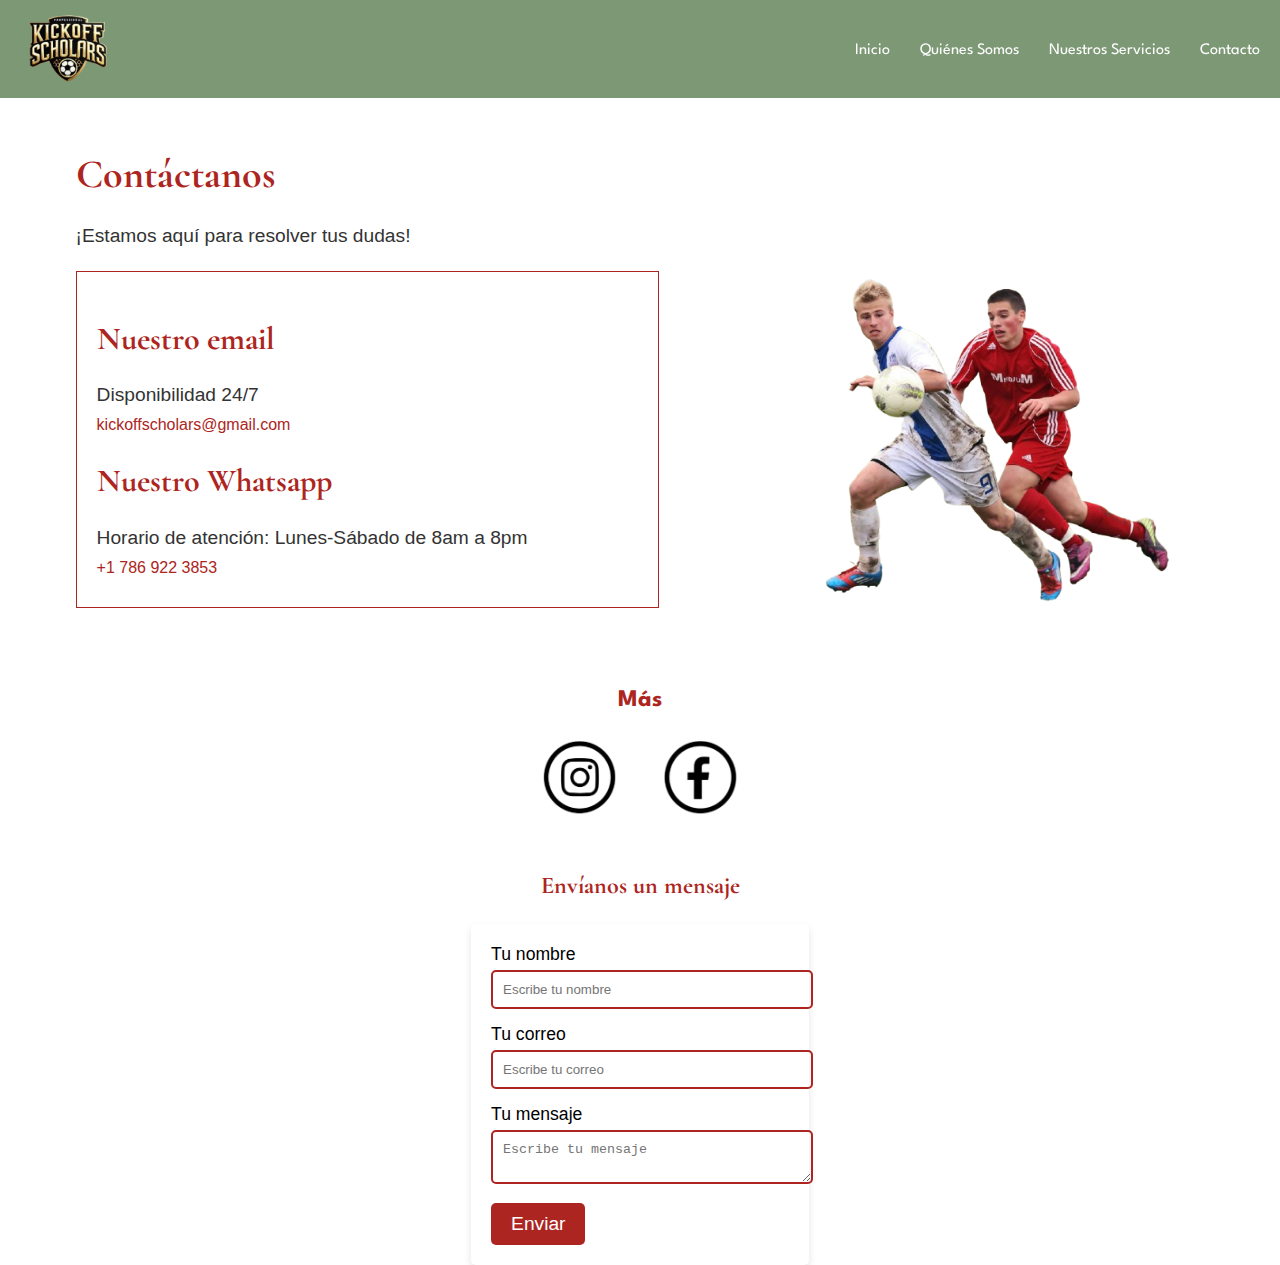
<file: contacto.html>
<!DOCTYPE html>
<html lang="es">
<head>
    <meta charset="UTF-8">
    <meta name="viewport" content="width=device-width, initial-scale=1.0">
    <title>Contacto - Kick Off Scholars</title>
    <link href="https://fonts.googleapis.com/css2?family=League+Spartan:wght@400;700&family=Aileron&display=swap" rel="stylesheet">

    <link rel="preconnect" href="https://fonts.googleapis.com">
    <link rel="preconnect" href="https://fonts.gstatic.com" crossorigin>
    <link href="https://fonts.googleapis.com/css2?family=Cormorant+Garamond:wght@300&display=swap" rel="stylesheet">
    
    <link rel="stylesheet" href="styles.css">
</head>
<body id="nuestros-servicios">

<header>
  <nav class="menu2">
    <div class="logo2">
      <img src="logodef.png" alt="Logo">
    </div>
    <ul class="menu-items2">
      <li><a href="index.html">Inicio</a></li>
      <li><a href="quienes-somos.html">Quiénes Somos</a></li>
      <li><a href="nuestros-servicios.html">Nuestros Servicios</a></li>
      <li><a href="contacto.html">Contacto</a></li>
    </ul>
  </nav>
</header>

<main>  
<div class="contacto-info">
        <!-- Título y texto de contacto -->
        <h1 class="titulo">Contáctanos</h1>
        <p class="texto1">¡Estamos aquí para resolver tus dudas!</p>
        
        <div class="contacto-contenedor">
            <!-- Información de contacto -->
            <div class="contacto-left">
                <h2 class="subtitulo">Nuestro email</h2>
                <p class="texto">Disponibilidad 24/7</p>
                <p><a href="mailto:kickoffscholars@gmail.com" class="correo">kickoffscholars@gmail.com</a></p>

                <h2 class="subtitulo">Nuestro Whatsapp</h2>
                <p class="texto">Horario de atención: Lunes-Sábado de 8am a 8pm</p>
                <p><span class="telefono" id="telefono">+1 786 922 3853</span></p>
               <!-- <p><span class="telefono" id="telefono2">+593 996 312 285</span></p>  -->
            </div>
            
            <!-- Imagen -->
            <div class="contacto-imagen">
                <img src="contactoimage.png" alt="Imagen de contacto" class="imagen-contacto">
            </div>
        </div>
</div>
        
        <!-- Redes Sociales -->
<div class="redes-sociales">
    <h2>Más</h2>
    <a href="https://www.instagram.com/kickoffscholars.usa" class="social" target="_blank">
        <img src="instagramlogo.png" alt="Instagram" class="social-icon">
    </a>
    <a href="https://www.facebook.com/KickOffScholars" class="social" target="_blank">
        <img src="facebooklogo.png" alt="Facebook" class="social-icon">
    </a> 
</div>

    

<div class="formulario">
    <h3>Envíanos un mensaje</h3>
    <form action="https://formspree.io/f/xgvegegp" method="POST">
        <label for="nombre">Tu nombre</label>
        <input type="text" id="nombre" name="nombre" placeholder="Escribe tu nombre" required>
        
        <label for="correo">Tu correo</label>
        <input type="email" id="correo" name="correo" placeholder="Escribe tu correo" required>
        
        <label for="mensaje">Tu mensaje</label>
        <textarea id="mensaje" name="mensaje" placeholder="Escribe tu mensaje" required></textarea>

        <button type="submit">Enviar</button>
    </form>
</div>

    
</main>

<script>
    // Copiar número de teléfono al portapapeles
    document.getElementById('telefono').addEventListener('click', function() {
        navigator.clipboard.writeText('+1 786 922 3853').then(function() {
            alert('Teléfono copiado al portapapeles');
        }).catch(function(err) {
            alert('Error al copiar el número');
        });
    });

    document.getElementById('telefono2').addEventListener('click', function() {
        navigator.clipboard.writeText('+593 996 312 285').then(function() {
            alert('Teléfono copiado al portapapeles');
        }).catch(function(err) {
            alert('Error al copiar el número');
        });
    });
</script>

    <div id="google_translate_element"></div>
<script type="text/javascript">
  function googleTranslateElementInit() {
    new google.translate.TranslateElement(
      { pageLanguage: 'es', includedLanguages: 'en,es' }, 
      'google_translate_element'
    );
  }
</script>
<script src="//translate.google.com/translate_a/element.js?cb=googleTranslateElementInit"></script>
</body>
</html>
</file>
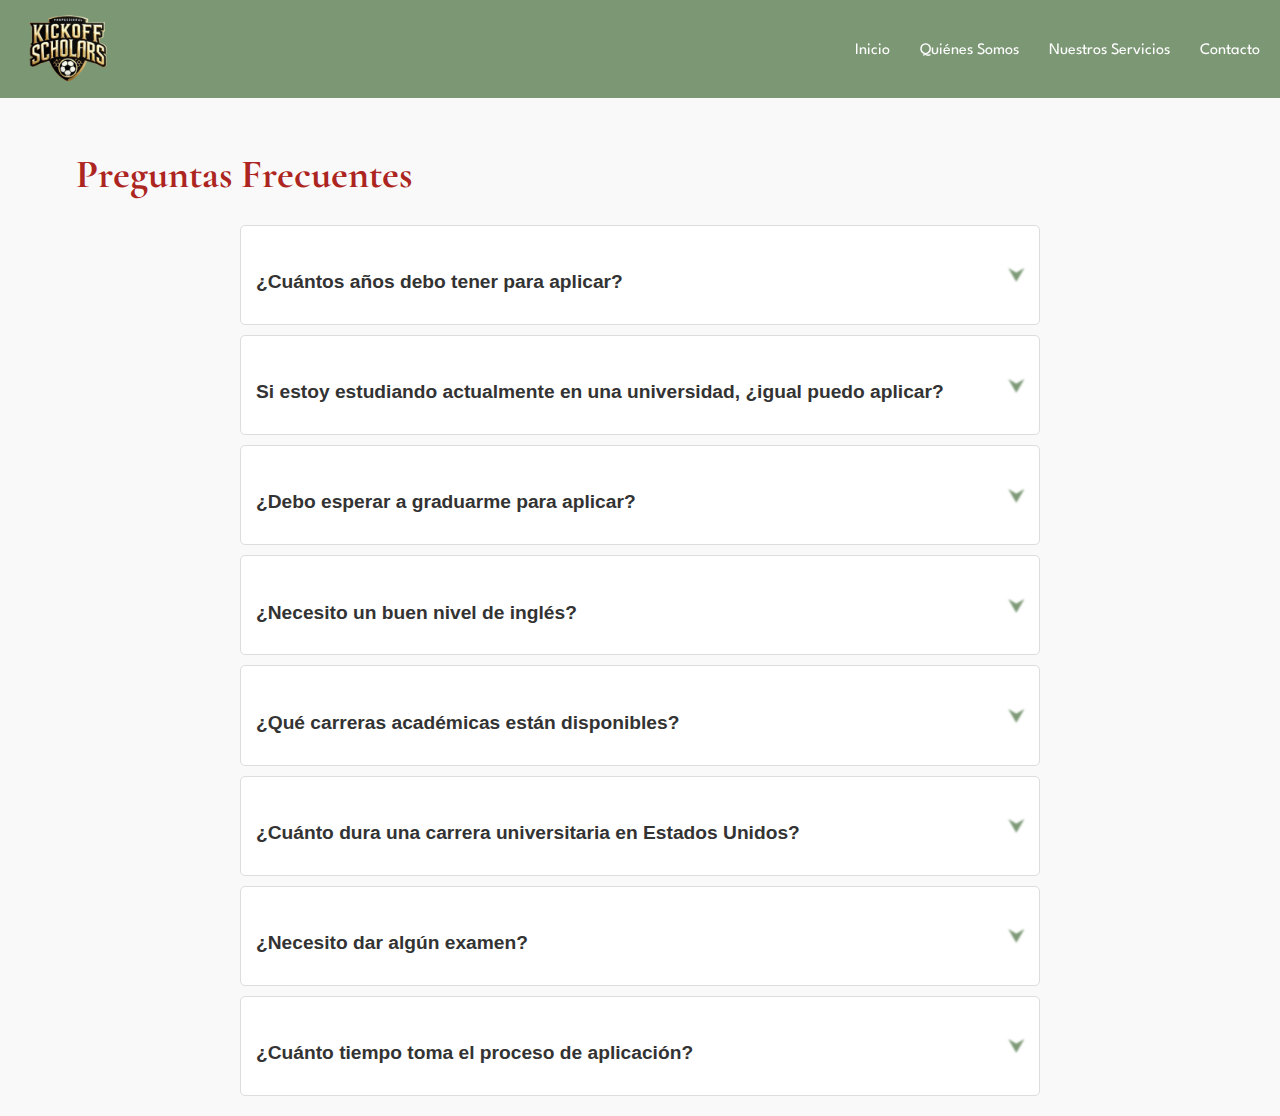
<file: FAQs.html>
<!DOCTYPE html>
<html lang="es">
<head>
    <meta charset="UTF-8">
    <meta name="viewport" content="width=device-width, initial-scale=1.0">
    <title>Preguntas Frecuentes - FAQs</title>
    <link href="https://fonts.googleapis.com/css2?family=League+Spartan:wght@400;700&family=Aileron&display=swap" rel="stylesheet">

    <link rel="preconnect" href="https://fonts.googleapis.com">
    <link rel="preconnect" href="https://fonts.gstatic.com" crossorigin>
    <link href="https://fonts.googleapis.com/css2?family=Cormorant+Garamond:wght@300&display=swap" rel="stylesheet">
    
    <link rel="stylesheet" href="styles.css">
</head>
<body>

<header>
  <nav class="menu2">
    <div class="logo2">
      <img src="logodef.png" alt="Logo">
    </div>
    <ul class="menu-items2">
      <li><a href="index.html">Inicio</a></li>
      <li><a href="quienes-somos.html">Quiénes Somos</a></li>
      <li><a href="nuestros-servicios.html">Nuestros Servicios</a></li>
      <li><a href="contacto.html">Contacto</a></li>
    </ul>
  </nav>
</header>
    
    <h1 class="faqstitulo">Preguntas Frecuentes</h1>
    <div class="faq-container">
        <!-- Preguntas -->
        <div class="faq-item">
            <div class="faq-question">
                <h2>¿Cuántos años debo tener para aplicar?</h2>
                <span class="arrow">⮟</span>
            </div>
            <div class="faq-answer">
                No hay una edad específica. Debes haber completado o estar por completar tu último año de secundaria.
            </div>
        </div>
        <div class="faq-item">
            <div class="faq-question">
                <h2>Si estoy estudiando actualmente en una universidad, ¿igual puedo aplicar?</h2>
                <span class="arrow">⮟</span>
            </div>
            <div class="faq-answer">
                Sí, puedes aplicar. Es posible transferir tus créditos dependiendo de la universidad y el programa.
            </div>
        </div>
        <div class="faq-item">
            <div class="faq-question">
                <h2>¿Debo esperar a graduarme para aplicar?</h2>
                <span class="arrow">⮟</span>
            </div>
            <div class="faq-answer">
                No, de hecho es recomendable empezar tu aplicación antes de graduarte. Sin embargo, puedes empezar tu aplicación después de tu graduación.
            </div>
        </div>
        <div class="faq-item">
            <div class="faq-question">
                <h2>¿Necesito un buen nivel de inglés?</h2>
                <span class="arrow">⮟</span>
            </div>
            <div class="faq-answer">
                Sí, muchas universidades requieren exámenes como TOEFL, IELTS o Duolingo English Test para demostrar tu nivel de inglés.
            </div>
        </div>
        <div class="faq-item">
            <div class="faq-question">
                <h2>¿Qué carreras académicas están disponibles?</h2>
                <span class="arrow">⮟</span>
            </div>
            <div class="faq-answer">
                Hay una amplia variedad de carreras, desde ciencias, tecnología, ingeniería, matemáticas (STEM) hasta artes y humanidades. Todo depende de la universidad.
            </div>
        </div>
        <div class="faq-item">
            <div class="faq-question">
                <h2>¿Cuánto dura una carrera universitaria en Estados Unidos?</h2>
                <span class="arrow">⮟</span>
            </div>
            <div class="faq-answer">
                Existen programas de 2 años (Associate Degree) y de 4 años (Bachelor's Degree).
            </div>
        </div>
        <div class="faq-item">
            <div class="faq-question">
                <h2>¿Necesito dar algún examen?</h2>
                <span class="arrow">⮟</span>
            </div>
            <div class="faq-answer">
               Sí, es obligatorio presentar un examen de inglés. El tipo de examen dependerá de la universidad deseada.
            </div>
        </div>
        <div class="faq-item">
            <div class="faq-question">
                <h2>¿Cuánto tiempo toma el proceso de aplicación?</h2>
                <span class="arrow">⮟</span>
            </div>
            <div class="faq-answer">
               El proceso de aplicación puede tomar entre 3 y 6 meses.
            </div>
        </div>
    </div>
    <script>
        const questions = document.querySelectorAll('.faq-question');

        questions.forEach((question) => {
            question.addEventListener('click', () => {
                const answer = question.nextElementSibling;
                question.classList.toggle('active');
                if (answer.style.display === 'block') {
                    answer.style.display = 'none';
                } else {
                    answer.style.display = 'block';
                }
            });
        });
    </script>

        <div id="google_translate_element"></div>
<script type="text/javascript">
  function googleTranslateElementInit() {
    new google.translate.TranslateElement(
      { pageLanguage: 'es', includedLanguages: 'en,es' }, 
      'google_translate_element'
    );
  }
</script>
<script src="//translate.google.com/translate_a/element.js?cb=googleTranslateElementInit"></script>

</body>
</html>
</file>
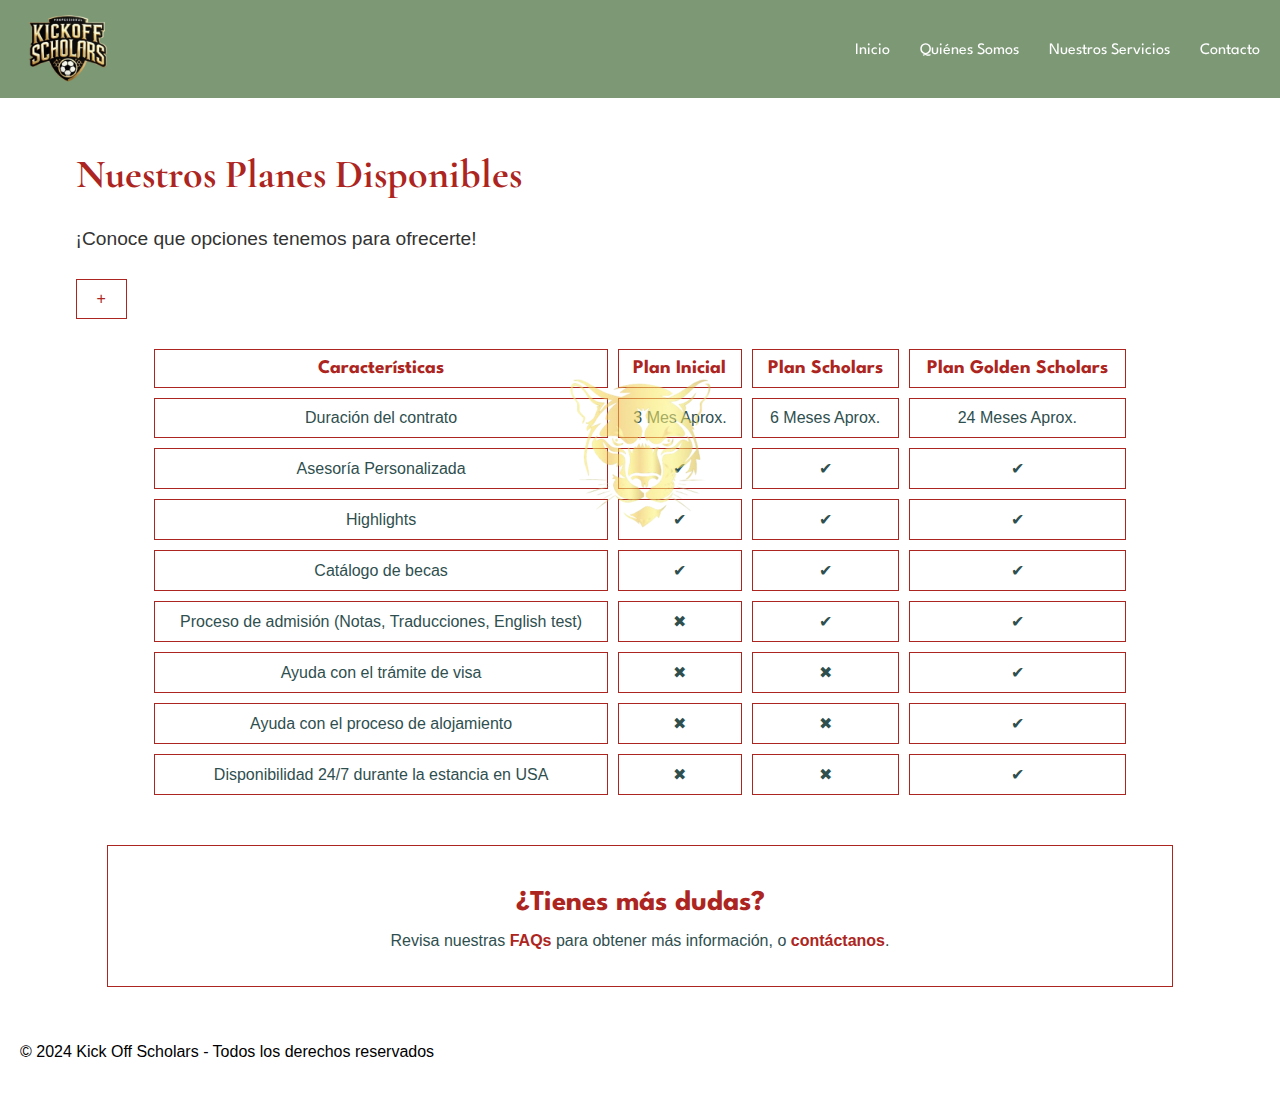
<file: nuestros-servicios.html>
<!DOCTYPE html>
<html lang="es">
<head>
    <meta charset="UTF-8">
    <meta name="viewport" content="width=device-width, initial-scale=1.0">
    <title>Nuestros Servicios - Kick Off Scholars</title>
    <link href="https://fonts.googleapis.com/css2?family=League+Spartan:wght@400;700&family=Aileron:wght@400&display=swap" rel="stylesheet">
    
    <link rel="preconnect" href="https://fonts.googleapis.com">
    <link rel="preconnect" href="https://fonts.gstatic.com" crossorigin>
    <link href="https://fonts.googleapis.com/css2?family=Cormorant+Garamond:wght@300&display=swap" rel="stylesheet">
    
    <link rel="stylesheet" href="styles.css">
</head>
<body id="nuestros-servicios">

<header>
  <nav class="menu2">
    <div class="logo2">
      <img src="logodef.png" alt="Logo">
    </div>
    <ul class="menu-items2">
      <li><a href="index.html">Inicio</a></li>
      <li><a href="quienes-somos.html">Quiénes Somos</a></li>
      <li><a href="nuestros-servicios.html">Nuestros Servicios</a></li>
      <li><a href="contacto.html">Contacto</a></li>
    </ul>
  </nav>
</header>


    <main>
        <section class="introser">
            <h1 class="tituloser">Nuestros Planes Disponibles</h1>
            <p class="descripcionser">¡Conoce que opciones tenemos para ofrecerte!</p>
            <button class="btn-transicion" onclick="togglePlan('plan-inicial')">+</button>
        </section>

        <!-- Secciones para mostrar los planes -->
        <section id="plan-inicial" class="plan-detalle oculto">
            <h2 class="subtituloser">Plan Inicial</h2>
            <p class="descriptionser">Incluye asesoramiento básico y herramientas esenciales.</p>
            <ul class="descripcion sin-vinetas">
                <li>Highlights (creación y promoción del perfil del jugador)</li>
                <li>Catálogo personalizado de becas</li>
                <li>Asesoramiento en elección de becas</li>
                <li>(El proceso de admisión y de solicitud de visa sale por cuenta del cliente)</li>
                <li>Firma del contrato</li>
            </ul>
            <button class="btn-transicion" onclick="togglePlan('plan-scholars')">&rarr;</button>
        </section>

        <section id="plan-scholars" class="plan-detalle oculto">
            <h2 class="subtituloser">Plan Scholars</h2>
            <p class="descriptionser">Incluye asesoría académica, cubre gastos de admisión, traducciones y evaluaciones. Además de un soporte personalizado para alcanzar tus metas.</p>
            <ul class="descripcion sin-vinetas">
                <li>Highlights (creación y promoción del perfil del jugador)</li>
                <li>Catálogo personalizado de becas</li>
                <li>Asesoramiento en elección de becas</li>
                <li>Traducciones de documentos</li>
                <li>Examen de inglés</li>
                <li>Proceso de admisión</li>
                <li>(La solicitud de visa sale por cuenta del cliente)</li>
                <li>Firma del contrato</li>
            </ul>
            <button class="btn-transicion" onclick="togglePlan('plan-inicial')">&larr;</button>
            <button class="btn-transicion" onclick="togglePlan('plan-golden')">&rarr;</button>
        </section>

        <section id="plan-golden" class="plan-detalle oculto">
            <h2 class="subtituloser">Golden Scholars</h2>
            <p class="descriptionser">El paquete más completo. Ideal para quienes buscan un soporte completo. Nosotros nos encargamos de todo, tú solo preparate para esta nueva aventura.</p>
            <ul class="descripcion sin-vinetas">
                <li>Highlights (creación y promoción del perfil del jugador)</li>
                <li>Catálogo personalizado de becas</li>
                <li>Asesoramiento en elección de becas</li>
                <li>Ayuda con el proceso de admisión</li>
                <li>Notas</li>
                <li>Traducciones</li>
                <li>Test de idioma</li>
                <li>Documentos financieros</li>
                <li>Ayuda con el trámite de visa</li>
                <li>Procesamiento acelerado de visa</li>
                <li>Ayuda con el proceso de alojamiento</li>
                <li>Firma del contrato</li>
                <li>Disponibilidad 24/7 durante la estancia en USA</li>
                <li>(En este paquete los precios de las traducciones, documentos, trámite de la visa están cubiertos)</li>
            </ul>
            <button class="btn-transicion" onclick="togglePlan('plan-scholars')">&larr;</button>
        </section>
        
        <section class="imagen-golden">
        <img src="imagengolden.png" alt="Descripción de la imagen" class="imagen-final-estilo">
   
        </section>

    <section id="tabla-comparativa" class="tabla">
    <table>
      <thead>
        <tr>
          <th>Características</th>
          <th>Plan Inicial</th>
          <th>Plan Scholars</th>
          <th>Plan Golden Scholars</th>
        </tr>
      </thead>
      <tbody>
        <tr>
          <td>Duración del contrato</td>
          <td>3 Mes Aprox.</td>
          <td>6 Meses Aprox.</td>
          <td>24 Meses Aprox.</td>
        </tr>
        <tr>
          <td>Asesoría Personalizada</td>
          <td>✔</td>
          <td>✔</td>
          <td>✔</td>
        </tr>
        <tr>
          <td>Highlights</td>
          <td>✔</td>
          <td>✔</td>
          <td>✔</td>
        </tr>
        <tr>
          <td>Catálogo de becas</td>
          <td>✔</td>
          <td>✔</td>
          <td>✔</td>
        </tr>
        <tr>
          <td>Proceso de admisión (Notas, Traducciones, English test)</td>
          <td>✖</td>
          <td>✔</td>
          <td>✔</td>
        </tr>
        <tr>
          <td>Ayuda con el trámite de visa</td>
          <td>✖</td>
          <td>✖</td>
          <td>✔</td>
        </tr>
        <tr>
          <td>Ayuda con el proceso de alojamiento</td>
          <td>✖</td>
          <td>✖</td>
          <td>✔</td>
        </tr>
        <tr>
          <td>Disponibilidad 24/7 durante la estancia en USA</td>
          <td>✖</td>
          <td>✖</td>
          <td>✔</td>
        </tr>
      </tbody>
    </table>
  </section>
        
<section id="preguntas-frecuentes">
  <h2>¿Tienes más dudas?</h2>
  <p>
    Revisa nuestras <a href="FAQs.html" class="link">FAQs</a> para obtener más información, 
    o <a href="contacto.html" class="link">contáctanos</a>.
  </p>
</section>

    
    </main>

    <footer>
        <p>&copy; 2024 Kick Off Scholars - Todos los derechos reservados</p>
    </footer>

    <script>
        function togglePlan(plan) {
            const secciones = document.querySelectorAll('.plan-detalle');
            secciones.forEach(seccion => {
                if (seccion.id === plan) {
                    seccion.classList.toggle('oculto');
                } else {
                    seccion.classList.add('oculto');
                }
            });
        }
    </script>

    <div id="google_translate_element"></div>
<script type="text/javascript">
  function googleTranslateElementInit() {
    new google.translate.TranslateElement(
      { pageLanguage: 'es', includedLanguages: 'en,es' }, 
      'google_translate_element'
    );
  }
</script>
<script src="//translate.google.com/translate_a/element.js?cb=googleTranslateElementInit"></script>

</body>
</html>
</file>
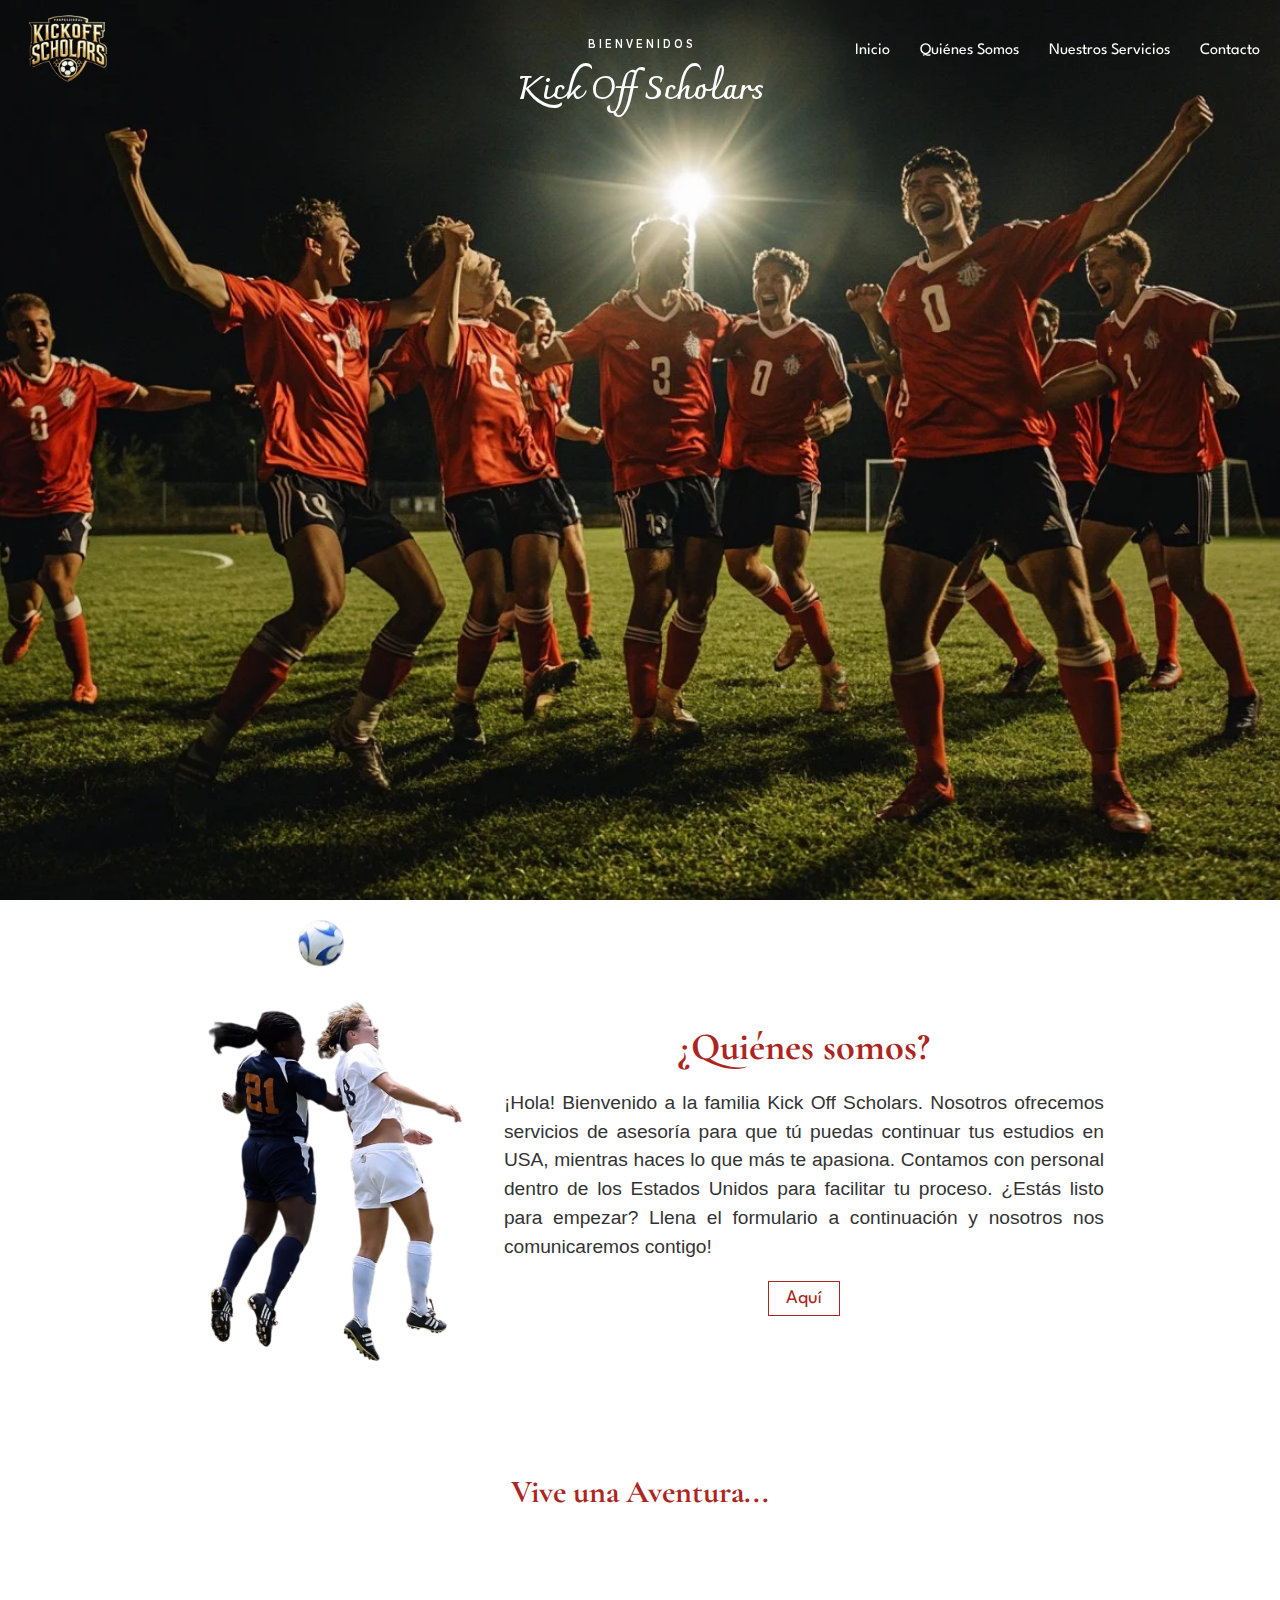
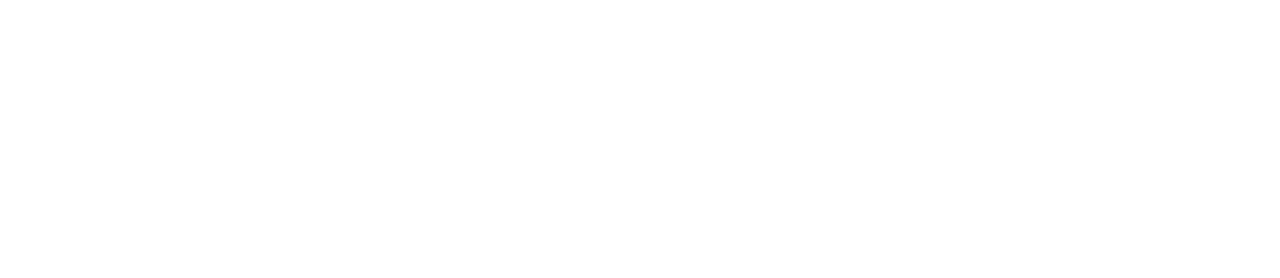
<file: quienes-somos.html>
<!DOCTYPE html>
<html lang="es">
<head>
    <meta charset="UTF-8">
    <meta name="viewport" content="width=device-width, initial-scale=1.0">
    <title>¿Quiénes somos? - Kick Off Scholars</title>
    <link href="https://fonts.googleapis.com/css2?family=League+Spartan:wght@400;700&family=Aileron&display=swap" rel="stylesheet">

    <link rel="preconnect" href="https://fonts.googleapis.com">
    <link rel="preconnect" href="https://fonts.gstatic.com" crossorigin>
    <link href="https://fonts.googleapis.com/css2?family=Zen+Kaku+Gothic+Antique&display=swap" rel="stylesheet">
    <link href="https://fonts.googleapis.com/css2?family=Charmonman&display=swap" rel="stylesheet">
    <link href="https://fonts.googleapis.com/css2?family=Cormorant+Garamond:wght@300&display=swap" rel="stylesheet">
    
    <link rel="stylesheet" href="styles.css">
</head>
    
<body class="pagina-especial">

<header>
  <nav class="menu2">
    <div class="logo2">
      <img src="logodef.png" alt="Logo">
    </div>
    <ul class="menu-items2">
      <li><a href="index.html">Inicio</a></li>
      <li><a href="quienes-somos.html">Quiénes Somos</a></li>
      <li><a href="nuestros-servicios.html">Nuestros Servicios</a></li>
      <li><a href="contacto.html">Contacto</a></li>
    </ul>
  </nav>
</header>

<main>
    <!-- Sección con la imagen de fondo -->
    <section class="imagen-fondoqs" style="background-image: url('nuevofondo.jpg'); background-size: cover; background-position: center; height: 100vh;">
        <div class="contenidoqs">
            <div class="titulosqs">
                <h1 class="titulo-principalqs">B I E N V E N I D O S</h1>
                <h2 class="titulo-secundarioqs">Kick Off Scholars</h2>
            </div>
        </div>
    </section>

    <!-- Sección con el contenido que aparece al hacer scroll -->
    <section class="intro">
        <div class="contenido">
            <img src="nuevafoto.png" alt="Imagen principal" class="imagen-principal">
            <div class="texto">
                <h1>¿Quiénes somos?</h1>
                <p>¡Hola! Bienvenido a la familia Kick Off Scholars. Nosotros ofrecemos servicios de asesoría para que tú puedas continuar tus estudios en USA, mientras haces lo que más te apasiona. Contamos con personal dentro de los Estados Unidos para facilitar tu proceso. ¿Estás listo para empezar? Llena el formulario a continuación y nosotros nos comunicaremos contigo!</p>
                    <div class="contenedorbotonrojo">
                        <a href="https://forms.gle/xrQewFebiC6jDyoi9" target="_blank" class="boton-rojo">Aquí</a>
                    </div>
            </div>
        </div>
    </section>


    <!-- Sección de fondo blanco con el título y el video -->
    <section class="fondo-blanco">
        <div class="contenido">
            <h2 class="titulo-video">Vive una Aventura...</h2>
            <div class="video-container">
                <iframe src="https://www.youtube.com/embed/tQkfh0l4LOg" frameborder="0" allow="accelerometer; autoplay; encrypted-media; gyroscope; picture-in-picture" allowfullscreen></iframe>
            </div>
        </div>
    </section>
</main>

<script src="script.js"></script>


    <div id="google_translate_element"></div>
<script type="text/javascript">
  function googleTranslateElementInit() {
    new google.translate.TranslateElement(
      { pageLanguage: 'es', includedLanguages: 'en,es' }, 
      'google_translate_element'
    );
  }
</script>
<script src="//translate.google.com/translate_a/element.js?cb=googleTranslateElementInit"></script>
</body>
</html>
</file>
<file: styles.css>
/* General */
body {
    font-family: 'Aileron', sans-serif;
    margin: 0;
    padding: 0;
    background: white;
    color: black;
}

h1, h2, h3 {
    font-family: 'League Spartan', sans-serif;
    color: #ad2521;
}

.intro {
    text-align: center;
    padding: 20px;
    background: #ffffff;
}

.descripcion {
    font-family: 'Aileron', sans-serif;
    color: #ad2521;
    text-align: justify;
    margin: 0 auto;
    max-width: 80%;
}
/* Inicio: index.html......................................................................................... */
.video-fondo {
    position: fixed; /* Hace que el video permanezca fijo al desplazarse */
    top: 0;
    left: 0;
    width: 100%;
    height: 100%;
    object-fit: cover; /* Asegura que el video cubra toda la pantalla */
    z-index: -1; /* Envía el video detrás de todo el contenido */
}

/* Sección de Inicio */
.inicio {
    text-align: center; /* Centra todo el contenido dentro de la sección */
    color: white;
    min-height: 100vh;
    position: relative;
    display: flex;
    flex-direction: column; /* Organiza los elementos verticalmente */
    align-items: center; /* Centra horizontalmente */
    justify-content: space-between; /* Separa elementos entre parte superior e inferior */
    padding: 20px;
    background-color: transparent;
}

/* Ajuste del logo */
.logo {
    width: 4cm; /* Tamaño máximo del logo */
    object-fit: contain;
    margin: 0 auto;
    z-index: 1; /* Asegura que el logo esté sobre el video */
}

/* Botón Menú */
.boton {
    background-color: transparent;
    color: white;
    border: 1px solid white;
    padding: 10px 20px;
    font-size: 1rem;
    cursor: pointer;
    position: absolute;
    bottom: 60px; /* Ubica el botón en la parte inferior */
    left: 50%;
    transform: translateX(-50%); /* Lo centra horizontalmente */
    box-sizing: border-box; /* Incluye padding y borde en el ancho */
    width: 150px; /* Fija un ancho para mantener la alineación */
    z-index: 1; /* Asegura que el botón esté sobre el video */
    transition: all 0.3s ease;
}

.boton:hover {
  transform: translateX(-50%) scale(1.05); /* Efecto de zoom ligero */
  text-shadow: 0px 0px 5px white; /* Crea un delineado suave en el texto */
}

/* Menú Flotante */
.menu-flotante {
    display: none;
    position: fixed;
    top: 0;
    left: 0;
    width: 100%;
    height: 100%;
    background-color: white;
    z-index: 100;
}

.menu-contenido {
    display: flex;
    justify-content: center; /* Centra los elementos horizontalmente */
    align-items: center;
    height: 100%;
    padding: 0;
    box-sizing: border-box; /* Incluye el padding en el cálculo del tamaño total */
    gap: 40px;
}

.menu-logo {
    display: flex;
    flex-direction: column; /* Organiza los títulos en una columna */
    justify-content: center;
    gap: 0.2px; /* Espaciado entre los títulos */
    padding: 0; /* Elimina cualquier espacio interno */
    box-sizing: border-box;
}

.titulo-kickoff {
    text-align: left;   
    font-family: 'DM Serif Text', serif;
    margin-bottom: 0;
}
 
.titulo-scholars {
    font-family: 'Grey Qo', cursive;
    font-size: 80px;
    margin-top: 0;
    font-weight: 400;
}

.menu-items {
    display: flex;
    justify-content: center; /* Centra los elementos en el eje principal (vertical con flex-direction: column) */
    flex-direction: column; /* Eje principal vertical */
    align-items: flex-start; /* Centra los elementos en el eje transversal (horizontal) */
    text-align: left;
    padding: 0;
}

.menu-items li {
    list-style: none;
    margin: 20px; /* Ajusta el espacio entre los ítems */
}

.menu-items button {
    background: none;
    border: none;
    font-family: 'League Spartan', sans-serif;
    font-size: 1.5em;
    color: #ad2521;
    cursor: pointer;
    transition: color 0.3s;
}

.menu-items button:hover {
    color: #f9c2c2;
}

/*Menu2 paginas internas................................................................................................. */
header {
    background-color: transparent; /* Color de fondo ninguno */
    padding: 0; /* Espaciado interno */
}

.menu2 {
    background-color: rgba(91, 126, 82, 0.8); /* Verde con 80% de opacidad */
    display: flex; /* Alineación flexible */
    justify-content: space-between; /* Espacio entre el logo y los ítems */
    align-items: center;
    position: fixed;  /* Hace que el menú se quede fijo en la parte superior */
    top: 0;
    width: 100%;
    z-index: 1000;  /* Asegura que el menú esté por encima de otros elementos */
    padding: 0 20px; /* Esto agrega espacio en los lados izquierdo y derecho */
}

.logo2 img {
    width: 2.5cm;/* Ajusta el tamaño del logo */
    align-items: left;
}

.menu-items2 {
    list-style: none; /* Quita los estilos de lista */
    display: flex; /* Alinea horizontalmente */
    gap: 30px; /* Espacio entre elementos */
    margin: 0;
    padding: 0;
}

.menu-items2 li:last-child {
    margin-right: 40px; /* Aumenta el margen si es necesario para el último elemento */
}

.menu-items2 a {
    text-decoration: none; /* Sin subrayado */
    color: white; /* Color de texto por defecto */
    font-family: 'League Spartan', sans-serif; /* Fuente */
    font-size: 1rem;
    transition: color 0.3s; /* Transición de color */
}

.menu-items2 a:hover {
    color: #d3d3d3; /* plomo al pasar el cursor */
}


/* Quienes somos: quienes-somos.html.................................................................................... */

/* Estilo inicial del menú con fondo transparente */
.pagina-especial .menu2 {
    background-color: transparent;
    transition: background-color 0.3s ease;
}

/* Estilo del menú al hacer scroll */
.pagina-especial .menu2.scrolled {
    background-color: #5b7e52; /* Color verde, ajusta según lo desees */
}

/* Títulos dentro de titulosqs */
.titulo-principalqs {
    transition: opacity 0.3s ease, visibility 0.3s ease; /* Suaviza la transición */
}

.titulo-secundarioqs {
    transition: opacity 0.3s ease, visibility 0.3s ease; /* Suaviza la transición */
}

/* Cuando se activa hide-titles, los títulos desaparecen */
.titulo-principalqs.hide-titles {
    opacity: 0;  /* Hace que los títulos sean invisibles */
    visibility: hidden; /* Hace que los títulos no ocupen espacio */
}

.titulo-secundarioqs.hide-titles {
    opacity: 0;  /* Hace que los títulos sean invisibles */
    visibility: hidden; /* Hace que los títulos no ocupen espacio */
}


.imagen-fondoqs {
    background-size: cover;
    background-position: center;
    height: 100vh; /* Ocupa toda la altura de la página */
    display: flex;
    justify-content: center;
    align-items: center;
    text-align: center;
    position: relative;
}


.contenidoqs {
    justify-content: center;  /*Centra horizontalmente la sección completa */
    margin-top: 25px; /* Agrega un margen superior relativo a la altura de la ventana */
    position: fixed;  /*Fija el contenedor en una posición en la pantalla */
    top: 0; /* Ubica el contenedor en el borde superior de la página */
}

.titulosqs {
    color: white;
}

.titulo-principalqs {
    font-family: "Zen Kaku Gothic Antique", serif;
    font-size: 0.7rem; /* Ajusta el tamaño según necesites */
    color: white;
    margin-top: 10px;
 
}

.titulo-secundarioqs {
    font-family: "Charmonman", serif;
    font-size: 2rem;
    color: white;
    margin-top: 10px;
}

/* Seccion de quienes somos: mahee con balon */

.intro .contenido {
    display: flex;
    align-items: center; /* Alinea los elementos verticalmente al centro */
    justify-content: center; /* Centra horizontalmente la sección completa */
    gap: 20px; /* Espaciado entre la imagen y el texto */
}

.intro .imagen-principal {
   height: 12cm; /* Altura máxima de 12 cm */
    width: auto; /* Mantiene las proporciones sin recortar la imagen */
}

.intro .texto {
    max-width: 600px; /* Ancho máximo del texto */ 
}

.intro h1 {
    font-family: "Cormorant Garamond", serif;
    color: #ad2521; /* Rojo para el título */
    font-size: 2em;
    margin-bottom: 10px;
    align: center;
}

.intro p {
    font-size: 1em;
    line-height: 1.5;
    text-align: justify; /* Alineación del texto */
    color: #333;
}

.imagen-principal {
    width: 100%;
    max-height: 66vh;
    object-fit: cover;
    margin-bottom: 20px;
}

.boton-rojo {
    display: inline-block;
    background-color: transparent; /* Color transparente */
    color: #ad2521; /* Texto en rojo */
    font-family: 'League Spartan', sans-serif;
    font-size: 1em; /* Tamaño del texto */
    padding: 8px 17px; /* Espaciado interno */
    border: 1px solid #ad2521; 
    text-decoration: none; /* Quita el subrayado del enlace */
    cursor: pointer; /* Cambia el cursor a mano al pasar por encima */
    transition: background-color 0.3s, transform 0.2s; /* Animación suave */
}

.boton-rojo:hover {
    transform: scale(1.05); /* Efecto de zoom ligero */
}

.contenedorbotonrojo {
    display: flex;
    justify-content: center; /* Centra el botón horizontalmente */
}


/* Estilos para la sección de fondo blanco con el video */
.fondo-blanco {
    background-color: white;
    padding: 2rem;
    text-align: center;
}

.titulo-video {
    margin-bottom: 1rem;
    align: center;
    font-family: "Cormorant Garamond", serif;
    color: #ad2521; /* Rojo para el título */
    font-size: 2em;
}

.video-container {
    max-width: 50%;
    height: auto;
    margin: 0 auto;
    align: center;
}

.video-container iframe {
    width: 100%;
    height: 315px;
}

/* Nuestros servicios: nuestros-servicios.html................................................................................. */

#nuestros-servicios {
  background: white; /* Fondo blanco */
}

.introser {
    margin-top: 150px;
    margin-left: 2cm;
    align-items: left;
    text-align: justify;
    background: #ffffff;
}

.tituloser {
    font-family: "Cormorant Garamond", serif;
    color: #ad2521; /* Rojo para el título */   
    font-size: 2.5em;
    padding: 0;
}

.descripcionser {
    font-family: 'Aileron', sans-serif;
    font-size: 1.2em;
    color: #333;
    margin-top: 0.8cm;
    padding: 0;
    background: white;
}

.btn-transicion {
    background-color: transparent;
    color: #ad2521;
    border: 1px solid #ad2521;
    padding: 10px 20px;
    font-size: 1rem;
    cursor: pointer;
    margin-top: 10px;
    transition: background-color 0.3s, transform 0.2s; /* Animación suave */
}

.btn-transicion:hover {
    transform: scale(1.05); /* Efecto de zoom ligero */
}

.plan-detalle {
    margin: 2cm;
    width: 48%; /* Ajusta el tamaño de cada bloque */
    padding: 20px;
    background-color: transparent;
    border: 1px solid #ad2521;
    text-align: left;
    display: inline-block; /* Esto coloca los bloques en línea */
}

.oculto {
    display: none; /* Oculta el elemento por defecto */
}

.subtituloser {
    font-family: "Cormorant Garamond", serif;
    color: #ad2521;
    font-size: 1.5em;
    margin: 0;
    padding: 0;
    margin-bottom: 0.4cm;
}

.descriptionser {
    font-family: 'Aileron', sans-serif;
    font-size: 1.2em;
    color: #333;
    margin: 0;
    padding: 0;
    background: white;
}

.descripcion sin-vinetas {
    display: flex;
    justify-content: center; /* Centra los elementos horizontalmente */
    align-items: center;
    height: 100%;
    padding: 20px;
    font-family: 'Aileron', sans-serif;
    font-size: 1.2em;
    margin-top: 1cm;
}

.descripcion sin-vinetas li {
    margin: 20px; /* Ajusta el espacio entre los ítems */
}

.imagen-golden {
    position: fixed; /* La imagen permanece fija en la ventana */
    top: 50%; /* Centra verticalmente */
    left: 50%; /* Centra horizontalmente */
    transform: translate(-50%, -50%); /* Ajusta la referencia al centro del contenedor */
    display: flex; /* Activa Flexbox si hay otros elementos dentro */
    justify-content: center; /* Centra contenido horizontalmente */
    align-items: center; /* Centra contenido verticalmente */
    z-index: 0;
}

.imagen-golden img {
    width: 50%; /* Ajusta el ancho relativo de la imagen */
    height: auto; /* Mantiene la proporción de la imagen */
    opacity: 0.58; /* Aplica opacidad para ver el texto */
}

/*tabla */
/* Estilo general para centrar la tabla */
#tabla-comparativa {
  display: flex;
  justify-content: center; /* Centra la tabla horizontalmente */
  padding: 20px; /* Agrega espacio alrededor de la sección */
}

.tabla {
    background-color: white;
}

#tabla-comparativa th {
  color: ##ad2521; 
}

#tabla-comparativa table {
  border-collapse: separate; /* Permite añadir espacio entre celdas */
  border-spacing: 10px; /* Espacio ligero entre celdas */
  width: 80%; /* Ajusta el ancho de la tabla */
  text-align: center; /* Centra el texto en las celdas */
  font-family: "Aileron", sans-serif;
  color: #2F4F4F; /* Color rojo para texto */
}

#tabla-comparativa th,
#tabla-comparativa td {
  border: 1px solid #ad2521; /* Borde rojo */
  padding: 10px; /* Espaciado interno en las celdas */
}

#tabla-comparativa th {
  background-color: transparent; /* Fondo claro para encabezados */
  font-family: "League Spartan", sans-serif; /* Fuente para los títulos */
  font-size: 1.2em; /* Tamaño de fuente para títulos */
  color: #ad2521;
}

#tabla-comparativa td {
  background-color: transparent; /* Fondo claro para celdas */
  font-size: 1em; /* Tamaño de fuente para contenido */
}

#tabla-comparativa tr:nth-child(even) td {
  background-color: transparent; /* Fondo ligeramente diferente en filas pares */
}

#preguntas-frecuentes {
  padding: 20px;
  text-align: center; /* Centra el texto */
  background-color: white; /* Fondo claro */
  border: 1px solid #ad2521; /* Borde rojo sin esquinas redondeadas */
  margin: 20px auto; /* Espaciado exterior */
  width: 80%; /* Ajusta el ancho de la sección */
}

#preguntas-frecuentes h2 {
  font-family: "League Spartan", sans-serif;
  font-size: 1.8em;
  color:  #ad2521; 
  margin-bottom: 10px;
}

#preguntas-frecuentes p {
  font-family: "Aileron", sans-serif;
  font-size: 1em;
  color: #2F4F4F; /* Plomo oscuro */
}

#preguntas-frecuentes .link {
  color: #ad2521; /* Rojo para resaltar el enlace */
  font-weight: bold;
  text-decoration: none; /* Sin subrayado */
  transition: color 0.3s ease; /* Suave transición de color */
}

#preguntas-frecuentes .link:hover {
  color: #2F4F4F; /* Cambia a plomo oscuro al pasar el mouse */
  text-decoration: underline; /* Subrayado en hover */
}

footer {
    position: relative;
    bottom: 0; /* Lo coloca en la parte inferior de la página */
    padding: 20px;
}

/*FAQs pagina interna.................................................................................................................*/
body {
    font-family: 'Aileron', sans-serif;
    margin: 0;
    padding: 0;
    background-color: #f9f9f9;
}

.faqstitulo {
    margin-top: 150px;
    margin-left: 2cm;
    align-items: left;
    text-align: justify;
}

h1 {
    font-family: "Cormorant Garamond", serif;
    color: #ad2521; /* Rojo para el título */   
    font-size: 2.5em;
    padding: 0;
}

.faq-container {
    width: 90%;
    max-width: 800px;
    margin: 20px auto;
}

.faq-item {
    border: 1px solid #ddd;
    border-radius: 5px;
    margin-bottom: 10px;
    background-color: #fff;
}

.faq-question {
    padding: 15px;
    cursor: pointer;
    display: flex;
    justify-content: space-between;
    align-items: center;
}

.faq-question:hover {
    background-color: #f2f2f2;
}

.faq-question h2 {
    font-family: 'Aileron', sans-serif;
    font-size: 1.2em;
    color: #333;
    margin-top: 0.8cm;
    padding: 0;
    background: white;
}

.faq-question .arrow {
    font-size: 20px;
    transition: transform 0.3s ease;
}

.faq-question.active .arrow {
    transform: rotate(180deg);
}

.arrow {
    color: transparent; /* Cambia el color */
    font-size: 20px; /* Ajusta el tamaño */
    text-shadow: 1px 1px 2px rgba(91, 126, 82, 0.8); /* Simula un borde o relieve */
}

.faq-answer {
    font-family: 'Aileron', sans-serif;
    font-size: 1.2em;
    color: #333;
    margin-top: 0.8cm;
    margin-left: 0.8cm;
    margin-bottom: 0.8cm;
    padding: 0;
    background: white;
    display: none; /* Ocultar inicialmente */
    transition: all 0.3s ease-in-out; /* Transición suave al abrir/cerrar */
}

.faq-answer.open {
    display: block; /* Mostrar cuando se abre */
}

/* Contacto: contacto.html.............................................................................................*/
.contacto-info {
    font-family: 'Aileron', sans-serif;
    font-size: 16px;
    color: #333;
    margin: 2cm;
}

/* Estilo para los títulos y texto de contacto */
.titulo {
    font-family: "Cormorant Garamond", serif;
    font-size: 2.5em;
    color: #ad2521; /* Rojo */
    margin-top: 150px;
}

.texto1 {
    font-family: 'Aileron', sans-serif;
    font-size: 1.2em;
    color: #333;
}

.texto {
    font-family: 'Aileron', sans-serif;
    font-size: 1.2em;
    color: #333;
}

.contacto-contenedor {
    display: flex;
    justify-content: space-between;
    align-items: center;
    width: 100%;
    max-width: 1200px;
}

.contacto-left {
    width: 50%; /* Ocupa la mitad del espacio horizontal */
    align-items: left;
}

.subtitulo {
    font-family: "Cormorant Garamond", serif;
    font-size: 2em;
    color: #ad2521; /* Rojo */
}

.contacto-left,
.contacto-right {
    width: 48%; /* Ajusta el tamaño de cada bloque */
    padding: 20px;
    background-color: transparent;
    border: 1px solid #ad2521;
    text-align: left;
    display: inline-block; /* Esto coloca los bloques en línea */
    vertical-align: top; /* Alinea los bloques verticalmente */
}

/* Evitar márgenes adicionales innecesarios */
.contacto-left p,
.contacto-right p {
    margin: 10px 0;
}

.telefono, .correo, .social {
    color: #ad2521;
    text-decoration: none;
    cursor: pointer;
    position: relative;
    
}

.telefono:hover, .correo:hover, .social:hover {
    color: #007bff;
}

/* Mensajes de "Copiar" o "Abrir" */
.telefono:hover::after,
.correo:hover::after,
.social:hover::after {
    content: attr(data-tooltip);
    position: absolute;
    top: -25px;
    left: 0;
    background: #f1f1f1;
    color: #333;
    font-size: 14px;
    padding: 5px 10px;
    border-radius: 5px;
    box-shadow: 0px 4px 6px rgba(0, 0, 0, 0.1);
    white-space: nowrap;
}

/* Añadir data-tooltip a cada elemento */
#telefono:hover::after { content: "Copiar"; }
#telefono2:hover::after { content: "Copiar"; }
.correo:hover::after { content: "Abrir"; }
.social:hover::after { content: "Abrir"; }

.contacto-imagen {
    width: 40%; /* Imagen ocupa el 40% del espacio horizontal */
    display: flex;
    justify-content: center;
    align-items: right;
}

.imagen-contacto {
    max-width: 100%;
    height: auto;
}


/* Estilos para los enlaces de redes sociales */
.redes-sociales {
    text-align: center;
    margin-top: 30px;
}

.redes-sociales a {
    margin: 0 10px;
    font-size: 1.2em;
    color: #ad2521;
    text-decoration: none;
}

.redes-sociales a:hover {
    text-decoration: underline;
}

.social-icon {
    width: 2cm; /* Ajusta el tamaño según lo necesites */
    height: auto;
    margin: 10px;
}

/* Formulario de contacto */
.formulario {
    margin-top: 40px;
    text-align: center;
}

.formulario h3 {
    font-family: "Cormorant Garamond", serif;   
    font-size: 1.5em;
    color: #ad2521;
}

.formulario form {
    display: inline-block;
    text-align: left;
    background-color: #fff;
    padding: 20px;
    border-radius: 5px;
    box-shadow: 0 4px 8px rgba(0, 0, 0, 0.1);
}

.formulario label {
    font-size: 1.1em;
    margin-bottom: 5px;
    display: block;
}

.formulario input,
.formulario textarea {
    width: 100%;
    padding: 10px;
    margin-bottom: 15px;
    border: 2px solid #ad2521;
    border-radius: 5px;
    background-color: transparent;
}

.formulario input:focus,
.formulario textarea:focus {
    border-color: #7a1a15;
    outline: none;
}

.formulario button {
    background-color: #ad2521;
    color: white;
    font-size: 1.2em;
    padding: 10px 20px;
    border: none;
    border-radius: 5px;
    cursor: pointer;
    transition: background-color 0.3s ease;
}

.formulario button:hover {
    background-color: #7a1a15;
}

/* Celular..................................................................................................................*/  
/* Adaptaciones para celulares */
@media (max-width: 768px) {
    /* General */
  /*  body {
        padding: 10px;
    } */

 body, html {
    margin: 0;
    padding: 0;
    height: 100%;
    width: 100%;
}
    
    h1, h2, h3 {
        font-size: 1.5em; /* Reduce tamaño de los títulos */
    }

    /* Index.html */
    .inicio {
        padding: 10px;
    }

    .logo {
        width: 3cm; /* Reduce el tamaño del logo */
    }

    .boton {
        padding: 8px 16px;
        font-size: 0.9rem;
        bottom: 20px;
    }

     .titulo-kickoff {
        font-size: 2em; /* Tamaño más pequeño en dispositivos móviles */
        text-align: center;
    }
    .titulo-scholars {
        font-size: 4em; /* Tamaño más pequeño en dispositivos móviles */
        text-align: center;
    }

    .menu-flotante .menu-contenido {
        flex-direction: column; /* Alinea los elementos verticalmente */
        text-align: center;
    }

    .menu-items li {
        margin: 10px; /* Reduce el espacio entre elementos */
        text-align: center;
    }

    /* Menu2 paginas internas*/

    .menu2 {
        display: flex; /* Asegura que los elementos estén en una fila */
        justify-content: space-between; /* Distribuye los elementos dejando espacio entre ellos */
        align-items: center; /* Centra verticalmente el contenido */
        padding: 0 10px; /* Espaciado interno para asegurar que el fondo cubra todo */
        height: 80px; /* Altura fija para que el menú se mantenga consistente */
        box-sizing: border-box; /* Asegura que el padding no rompa el diseño */
        position: fixed;  /* Hace que el menú se quede fijo en la parte superior */
        top: 0;
        width: 100%;
        z-index: 1000;  /* Asegura que el menú esté por encima de otros elementos */
        margin: 0;
        gap: 20px;
    }

     .logo2 {
        height: 20px;
        width: auto;
        transform: translateY(-36px);
        margin-left: 0;
     }

      .logo2 img {
        object-fit: cover; /* Asegura que la imagen llene el contenedor sin deformarse */
     }

    .menu-items2 {
        display: flex; /* Los elementos se muestran de manera vertical */
        margin-top: 10px;
        text-align: center;
    }

     .menu-items2 li {
        margin: 0; /* Elimina márgenes extra */
        gap: 10px; /* Espacio uniforme entre los ítems */
    }
    .menu-items2 a {
        font-size: 0.8rem; /* Reducir tamaño de fuente en móviles */
        padding: 8px 0; /* Espaciado entre los elementos del menú */
    }

    .menu-items2 a:hover {
        color: #d3d3d3; /* Rojo al pasar el cursor */
    }
     
    /* Quiénes somos */
    .contenidoqs {
        margin-top: 80px;
        position: relative;
        transform: translateY(-70%); /* Ajusta este valor */
    }

    .contenidoqs * {
        margin-top: 80px;
        position: relative;
        transform: translateY(-70%); /* Ajusta este valor */
        gap: 0px;
    }

    .titulosqs * {
        gap: 10px;
    }
 
    .imagen-fondoqs {
        width: 100%; /* Asegura que el contenedor ocupe todo el ancho */
        height: 100vh; /* Hace que la altura del contenedor ocupe toda la altura de la ventana */
        overflow: hidden; /* Asegura que no haya scroll si la imagen es más grande que el contenedor */
        top: 0;
        left: 0;
        object-fit: cover; /* Asegura que el video cubra toda la pantalla */
        z-index: -1; /* Envía el video detrás de todo el contenido */
    }

    .imagen-fondoqs img {
        width: 100%; /* Asegura que la imagen ocupe todo el ancho del contenedor */
        height: 100%; /* Asegura que la imagen ocupe toda la altura del contenedor */
        object-fit: cover; /* Asegura que la imagen cubra el área sin deformarse */
        display: block; /* Elimina espacio extra debajo de la imagen */
    }

    .intro .contenido {
        display: flex; /* Activa Flexbox */
        flex-direction: column; /* Cambia a una disposición en columna */
        align-items: center; /* Opcional: Centra los elementos horizontalmente */
    }

    .intro .imagen-principal {
        width: 80%; /* Imagen ocupa todo el ancho */
        height: auto; /* Ajusta altura automáticamente */
        margin-top: 10px;
    }

    .intro .texto {
        max-width: 90%; /* Texto ocupa todo el ancho */
    }

    .video-container {
        max-width: 80%;
        height: auto;
        margin: 0 auto;
        align: center;
    }

    .video-container iframe {
        width: 100%;
    }
 
   /* Nuestros-servicios.html*/
    .introser {
        text-align: left; /* Alinea el texto y los elementos hijos a la izquierda */
        margin-left: 20px; /* Margen razonable alrededor de la sección */
        margin-top: 60px;
    }
 
    .introser * {
        text-align: left; /* Alinea el texto y los elementos hijos a la izquierda */
        margin-left: 20px; /* Margen razonable alrededor de la sección */
        margin-top: 60px;
    }
 
    .tituloser {
        text-align: left; /* Alinea el texto y los elementos hijos a la izquierda */
        font-size: 28px;
        margin-top: 40px; /* Ajusta si es necesario */
        transform: translateY(60px);
    }

    .descripcionser {
        text-align: left; /* Alinea el texto y los elementos hijos a la izquierda */
        font-size: 16px; /* Tamaño más pequeño para la descripción */
        margin-top: 10px; /* Espacio superior para la descripción */
        margin-left: 20px;
        margin-right: 20px;
        transform: translateY(60px);
    }
 
     .imagen-golden {
        display: none; /* Oculta la sección en dispositivos móviles */
    }

    #tabla-comparativa table {
        border-collapse: separate; /* Permite añadir espacio entre celdas */
        border-spacing: 10px; /* Espacio ligero entre celdas */
        width: 70%; /* Ajusta el ancho de la tabla */
        text-align: center; /* Centra el texto en las celdas */
        font-family: "Aileron", sans-serif;
        color: #2F4F4F; /* Color rojo para texto */
}

     footer {
        position: relative;
        bottom: 0; /* Lo coloca en la parte inferior de la página */
        padding: 20px;
    }
 
    /* Contacto */
    .contacto-info {
        flex-direction: column; /* Alinea los bloques verticalmente */
        text-align: left; /* Alinea el texto y los elementos hijos a la izquierda */
        margin-left: 20px; /* Margen razonable alrededor de la sección */
        margin-top: 60px;
    }

    .contacto-info * { /* Esto selecciona todos los elementos dentro del contenedor */
        text-align: left; /* Fuerza la alineación de texto en todos los elementos internos */
        margin-left: 20px; /* Margen razonable alrededor de la sección */
        margin-top: 60px;
    }

    .titulo {
        text-align: left; /* Alinea el texto y los elementos hijos a la izquierda */
        font-size: 28px;
        margin-top: 40px;
        transform: translateY(60px);
    }

    .texto1 {
        margin-top: 20px;
        transform: translateY(60px);
    }

    .texto {
        transform: none; /* Asegura que el subtítulo no tenga la transformación */
    }

    .subtitulo {
        text-align: left; /* Alinea el texto y los elementos hijos a la izquierda */
        font-size: 22px;
        margin-left: 0;
        margin-top: 0;
    }
 
    .contacto-contenedor {
        flex-direction: column; /* Alinea los bloques verticalmente */
        text-align: left; /* Alinea el texto y los elementos hijos a la izquierda */
        margin: 20px; /* Margen razonable alrededor de la sección */
        margin-bottom: 10px;
    }

    .correo {
        margin-left: 0;
        margin-bottom: 20px;
    }

    .telefono {
        margin-left: 0;
    } 

    .contacto-left, .contacto-imagen {
        width: 90%; /* Cada bloque ocupa todo el ancho */
    }

    .contacto-imagen {
        transform: translateY(-20px);
        display: flex; /* Habilita flexbox en el contenedor */
        justify-content: center; /* Centra la imagen horizontalmente */
        widht: 90%;
        margin-top: 0;
    }

    .contacto-imagen img {
        width: 100%; /* La imagen ocupará el 100% del ancho del contenedor */
        height: auto; /* Mantendrá las proporciones de la imagen */
        object-fit: cover;
    }


    /* Formulario */
    .formulario form {
        width: 80%; /* Ajusta el ancho del formulario */
        padding: 15px;
    }

    .formulario input, .formulario textarea {
        font-size: 1rem;
    }

    /* Redes sociales */
    .redes-sociales a {
        font-size: 1.5em; /* Ajusta el tamaño de íconos */
    }
    
}
</file>
